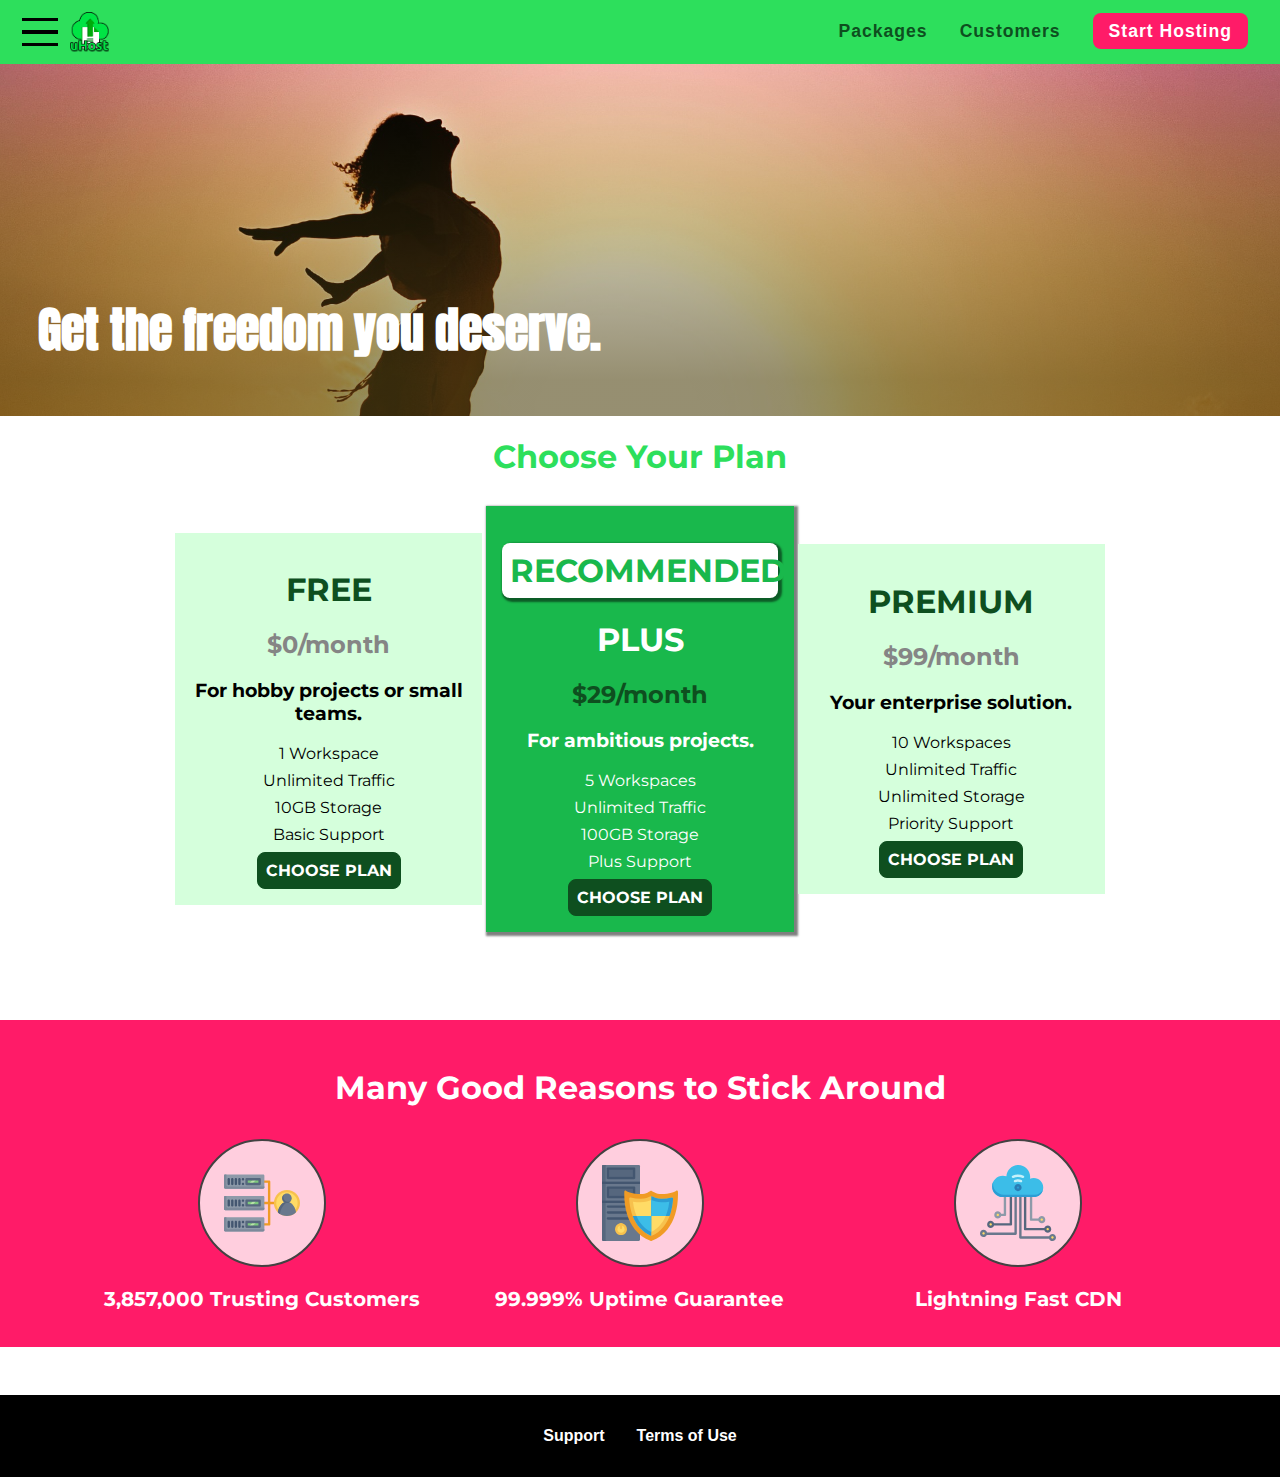
<file: index.html>
<!DOCTYPE html>
<html lang="en">
  <head>
    <meta charset="UTF-8" />
    <meta http-equiv="X-UA-Compatible" content="ie=edge" />
    <meta name="viewport" content="width=device-width, initial-scale=1.0" />
    <title>uHost</title>
    <link rel="shortcut icon" href="favicon.png" />
    <link rel="stylesheet" href="shared.css" />
    <link rel="stylesheet" href="main.css" />
  </head>

  <body>
    <div class="backdrop"></div>
    <div class="modal">
      <h1 class="modal__title">Do you want to continue?</h1>
      <div class="modal__actions">
        <a href="start-hosting/index.html" class="modal__action">Yes</a>
        <button class="modal__action modal__action--negative" type="button">
          No!
        </button>
      </div>
    </div>
    <header class="main-header">
      <div>
        <button class="toggle-button">
          <span class="toggle-button__bar"></span>
          <span class="toggle-button__bar"></span>
          <span class="toggle-button__bar"></span>
        </button>
        <a href="index.html" class="main-header__brand">
          <img
            src="images/uhost-icon.png"
            alt="uHost - your favorite hosting company"
          />
        </a>
      </div>
      <nav class="main-nav">
        <ul class="main-nav__items">
          <li class="main-nav__item">
            <a href="packages/index.html">Packages</a>
          </li>
          <li class="main-nav__item">
            <a href="customers/index.html">Customers</a>
          </li>
          <li class="main-nav__item main-nav__item--cta">
            <a href="start-hosting/index.html">Start Hosting</a>
          </li>
        </ul>
      </nav>
    </header>
    <nav class="mobile-nav">
      <ul class="mobile-nav__items">
        <li class="mobile-nav__item">
          <a href="packages/index.html">Packages</a>
        </li>
        <li class="mobile-nav__item">
          <a href="customers/index.html">Customers</a>
        </li>
        <li class="mobile-nav__item mobile-nav__item--cta">
          <a href="start-hosting/index.html">Start Hosting</a>
        </li>
      </ul>
    </nav>
    <main>
      <section id="product-overview">
        <h1>Get the freedom you deserve.</h1>
      </section>
      <section id="plans">
        <h1 class="section-title">Choose Your Plan</h1>
        <div class="plan__list">
          <article class="plan">
            <h1 class="plan__title">FREE</h1>
            <h2 class="plan__price">$0/month</h2>
            <h3>For hobby projects or small teams.</h3>
            <ul class="plan__features">
              <li class="plan__feature">1 Workspace</li>
              <li class="plan__feature">Unlimited Traffic</li>
              <li class="plan__feature">10GB Storage</li>
              <li class="plan__feature">Basic Support</li>
            </ul>
            <div>
              <button class="button">CHOOSE PLAN</button>
            </div>
          </article>
          <article class="plan plan--highlighted">
            <h1 class="plan__annotation">RECOMMENDED</h1>
            <h1 class="plan__title">PLUS</h1>
            <h2 class="plan__price">$29/month</h2>
            <h3>For ambitious projects.</h3>
            <ul class="plan__features">
              <li class="plan__feature">5 Workspaces</li>
              <li class="plan__feature">Unlimited Traffic</li>
              <li class="plan__feature">100GB Storage</li>
              <li class="plan__feature">Plus Support</li>
            </ul>
            <div>
              <button class="button">CHOOSE PLAN</button>
            </div>
          </article>
          <article class="plan">
            <h1 class="plan__title">PREMIUM</h1>
            <h2 class="plan__price">$99/month</h2>
            <h3>Your enterprise solution.</h3>
            <ul class="plan__features">
              <li class="plan__feature">10 Workspaces</li>
              <li class="plan__feature">Unlimited Traffic</li>
              <li class="plan__feature">Unlimited Storage</li>
              <li class="plan__feature">Priority Support</li>
            </ul>
            <div>
              <button class="button">CHOOSE PLAN</button>
            </div>
          </article>
        </div>
      </section>
      <section id="key-features">
        <h1 class="section-title">Many Good Reasons to Stick Around</h1>
        <ul class="key-feature__list">
          <li class="key-feature">
            <div class="key-feature__image">
              <svg viewBox="0 0 512 512">
                <path
                  style="fill: #f09b24"
                  d="M344,248h-32V112c0-4.418-3.582-8-8-8h-40c-4.418,0-8,3.582-8,8s3.582,8,8,8h32v128h-32  c-4.418,0-8,3.582-8,8s3.582,8,8,8h32v128h-32c-4.418,0-8,3.582-8,8s3.582,8,8,8h40c4.418,0,8-3.582,8-8V264h32c4.418,0,8-3.582,8-8  S348.418,248,344,248z"
                />
                <path
                  style="fill: #8e9aa9"
                  d="M264,64H8c-4.418,0-8,3.582-8,8v80c0,4.418,3.582,8,8,8h256c4.418,0,8-3.582,8-8V72  C272,67.582,268.418,64,264,64z"
                />
                <path
                  style="fill: #7c899b"
                  d="M24,144c-4.418,0-8-3.582-8-8V64H8c-4.418,0-8,3.582-8,8v80c0,4.418,3.582,8,8,8h256  c4.418,0,8-3.582,8-8v-8H24z"
                />
                <rect
                  x="152"
                  y="96"
                  style="fill: #b8e3a8"
                  width="88"
                  height="32"
                />
                <g>
                  <polygon
                    style="fill: #7ec97d"
                    points="152,96 152,128 166,128 198,96  "
                  />
                  <polygon
                    style="fill: #7ec97d"
                    points="220,96 188,128 240,128 240,96  "
                  />
                </g>
                <path
                  style="fill: #56677e"
                  d="M240,136h-88c-4.418,0-8-3.582-8-8V96c0-4.418,3.582-8,8-8h88c4.418,0,8,3.582,8,8v32  C248,132.418,244.418,136,240,136z M160,120h72v-16h-72V120z"
                />
                <g>
                  <path
                    style="fill: #435670"
                    d="M32,136c-4.418,0-8-3.582-8-8V96c0-4.418,3.582-8,8-8s8,3.582,8,8v32C40,132.418,36.418,136,32,136z   "
                  />
                  <path
                    style="fill: #435670"
                    d="M56,136c-4.418,0-8-3.582-8-8V96c0-4.418,3.582-8,8-8s8,3.582,8,8v32C64,132.418,60.418,136,56,136z   "
                  />
                  <path
                    style="fill: #435670"
                    d="M80,136c-4.418,0-8-3.582-8-8V96c0-4.418,3.582-8,8-8s8,3.582,8,8v32C88,132.418,84.418,136,80,136z   "
                  />
                  <path
                    style="fill: #435670"
                    d="M104,136c-4.418,0-8-3.582-8-8V96c0-4.418,3.582-8,8-8s8,3.582,8,8v32   C112,132.418,108.418,136,104,136z"
                  />
                  <path
                    style="fill: #435670"
                    d="M128,105c-4.418,0-8-3.582-8-8v-1c0-4.418,3.582-8,8-8s8,3.582,8,8v1   C136,101.418,132.418,105,128,105z"
                  />
                  <path
                    style="fill: #435670"
                    d="M128,136c-4.418,0-8-3.582-8-8v-1c0-4.418,3.582-8,8-8s8,3.582,8,8v1   C136,132.418,132.418,136,128,136z"
                  />
                </g>
                <path
                  style="fill: #8e9aa9"
                  d="M264,208H8c-4.418,0-8,3.582-8,8v80c0,4.418,3.582,8,8,8h256c4.418,0,8-3.582,8-8v-80  C272,211.582,268.418,208,264,208z"
                />
                <path
                  style="fill: #7c899b"
                  d="M24,288c-4.418,0-8-3.582-8-8v-72H8c-4.418,0-8,3.582-8,8v80c0,4.418,3.582,8,8,8h256  c4.418,0,8-3.582,8-8v-8H24z"
                />
                <rect
                  x="152"
                  y="240"
                  style="fill: #b8e3a8"
                  width="88"
                  height="32"
                />
                <g>
                  <polygon
                    style="fill: #7ec97d"
                    points="152,240 152,272 166,272 198,240  "
                  />
                  <polygon
                    style="fill: #7ec97d"
                    points="220,240 188,272 240,272 240,240  "
                  />
                </g>
                <path
                  style="fill: #56677e"
                  d="M240,280h-88c-4.418,0-8-3.582-8-8v-32c0-4.418,3.582-8,8-8h88c4.418,0,8,3.582,8,8v32  C248,276.418,244.418,280,240,280z M160,264h72v-16h-72V264z"
                />
                <g>
                  <path
                    style="fill: #435670"
                    d="M32,280c-4.418,0-8-3.582-8-8v-32c0-4.418,3.582-8,8-8s8,3.582,8,8v32C40,276.418,36.418,280,32,280   z"
                  />
                  <path
                    style="fill: #435670"
                    d="M56,280c-4.418,0-8-3.582-8-8v-32c0-4.418,3.582-8,8-8s8,3.582,8,8v32C64,276.418,60.418,280,56,280   z"
                  />
                  <path
                    style="fill: #435670"
                    d="M80,280c-4.418,0-8-3.582-8-8v-32c0-4.418,3.582-8,8-8s8,3.582,8,8v32C88,276.418,84.418,280,80,280   z"
                  />
                  <path
                    style="fill: #435670"
                    d="M104,280c-4.418,0-8-3.582-8-8v-32c0-4.418,3.582-8,8-8s8,3.582,8,8v32   C112,276.418,108.418,280,104,280z"
                  />
                  <path
                    style="fill: #435670"
                    d="M128,249c-4.418,0-8-3.582-8-8v-1c0-4.418,3.582-8,8-8s8,3.582,8,8v1   C136,245.418,132.418,249,128,249z"
                  />
                  <path
                    style="fill: #435670"
                    d="M128,280c-4.418,0-8-3.582-8-8v-1c0-4.418,3.582-8,8-8s8,3.582,8,8v1   C136,276.418,132.418,280,128,280z"
                  />
                </g>
                <path
                  style="fill: #8e9aa9"
                  d="M264,352H8c-4.418,0-8,3.582-8,8v80c0,4.418,3.582,8,8,8h256c4.418,0,8-3.582,8-8v-80  C272,355.582,268.418,352,264,352z"
                />
                <path
                  style="fill: #7c899b"
                  d="M24,432c-4.418,0-8-3.582-8-8v-72H8c-4.418,0-8,3.582-8,8v80c0,4.418,3.582,8,8,8h256  c4.418,0,8-3.582,8-8v-8H24z"
                />
                <rect
                  x="152"
                  y="384"
                  style="fill: #b8e3a8"
                  width="88"
                  height="32"
                />
                <g>
                  <polygon
                    style="fill: #7ec97d"
                    points="152,384 152,416 166,416 198,384  "
                  />
                  <polygon
                    style="fill: #7ec97d"
                    points="220,384 188,416 240,416 240,384  "
                  />
                </g>
                <path
                  style="fill: #56677e"
                  d="M240,424h-88c-4.418,0-8-3.582-8-8v-32c0-4.418,3.582-8,8-8h88c4.418,0,8,3.582,8,8v32  C248,420.418,244.418,424,240,424z M160,408h72v-16h-72V408z"
                />
                <g>
                  <path
                    style="fill: #435670"
                    d="M32,424c-4.418,0-8-3.582-8-8v-32c0-4.418,3.582-8,8-8s8,3.582,8,8v32C40,420.418,36.418,424,32,424   z"
                  />
                  <path
                    style="fill: #435670"
                    d="M56,424c-4.418,0-8-3.582-8-8v-32c0-4.418,3.582-8,8-8s8,3.582,8,8v32C64,420.418,60.418,424,56,424   z"
                  />
                  <path
                    style="fill: #435670"
                    d="M80,424c-4.418,0-8-3.582-8-8v-32c0-4.418,3.582-8,8-8s8,3.582,8,8v32C88,420.418,84.418,424,80,424   z"
                  />
                  <path
                    style="fill: #435670"
                    d="M104,424c-4.418,0-8-3.582-8-8v-32c0-4.418,3.582-8,8-8s8,3.582,8,8v32   C112,420.418,108.418,424,104,424z"
                  />
                  <path
                    style="fill: #435670"
                    d="M128,393c-4.418,0-8-3.582-8-8v-1c0-4.418,3.582-8,8-8s8,3.582,8,8v1   C136,389.418,132.418,393,128,393z"
                  />
                  <path
                    style="fill: #435670"
                    d="M128,424c-4.418,0-8-3.582-8-8v-1c0-4.418,3.582-8,8-8s8,3.582,8,8v1   C136,420.418,132.418,424,128,424z"
                  />
                </g>
                <path
                  style="fill: #f7c14d"
                  d="M424,168c-48.523,0-88,39.477-88,88s39.477,88,88,88s88-39.477,88-88S472.523,168,424,168z"
                />
                <path
                  style="fill: #ffdb66"
                  d="M424,184c-39.701,0-72,32.299-72,72s32.299,72,72,72s72-32.299,72-72S463.701,184,424,184z"
                />
                <path
                  style="fill: #69788d"
                  d="M484.893,314.16C476.393,274.588,451.922,248,424,248s-52.393,26.588-60.893,66.16  c-0.605,2.82,0.354,5.749,2.511,7.664C381.731,336.124,402.465,344,424,344s42.269-7.876,58.381-22.176  C484.539,319.909,485.498,316.98,484.893,314.16z"
                />
                <path
                  style="fill: #56677e"
                  d="M434.053,249.171C430.768,248.403,427.411,248,424,248c-27.922,0-52.393,26.588-60.893,66.16  c-0.605,2.82,0.354,5.749,2.511,7.664c3.383,3.002,6.979,5.703,10.734,8.125C384.904,286.243,407.373,255.378,434.053,249.171z"
                />
                <path
                  style="fill: #69788d"
                  d="M424,192c-17.645,0-32,14.355-32,32s14.355,32,32,32s32-14.355,32-32S441.645,192,424,192z"
                />
                <path
                  style="fill: #56677e"
                  d="M432,248c-17.645,0-32-14.355-32-32c0-6.783,2.128-13.076,5.742-18.258  C397.444,203.53,392,213.138,392,224c0,17.645,14.355,32,32,32c10.862,0,20.471-5.444,26.258-13.742  C445.076,245.872,438.783,248,432,248z"
                />
              </svg>
            </div>
            <p class="key-feature__description">3,857,000 Trusting Customers</p>
          </li>
          <li class="key-feature">
            <div class="key-feature__image">
              <svg viewBox="0 0 512 512">
                <path
                  style="fill: #69788d"
                  d="M248,0H8C3.582,0,0,3.582,0,8v496c0,4.418,3.582,8,8,8h240c4.418,0,8-3.582,8-8V8  C256,3.582,252.418,0,248,0z"
                />
                <path
                  style="fill: #56677e"
                  d="M24,504V8c0-4.418,3.582-8,8-8H8C3.582,0,0,3.582,0,8v496c0,4.418,3.582,8,8,8h24  C27.582,512,24,508.418,24,504z"
                />
                <g>
                  <rect
                    x="0"
                    y="112"
                    style="fill: #435670"
                    width="256"
                    height="16"
                  />
                  <rect
                    x="0"
                    y="240"
                    style="fill: #435670"
                    width="256"
                    height="16"
                  />
                </g>
                <path
                  style="fill: #f7c14d"
                  d="M128,392c-22.056,0-40,17.944-40,40s17.944,40,40,40s40-17.944,40-40S150.056,392,128,392z"
                />
                <path
                  style="fill: #ffdb66"
                  d="M128,408c-13.233,0-24,10.767-24,24s10.767,24,24,24s24-10.767,24-24S141.233,408,128,408z"
                />
                <path
                  style="fill: #f7c14d"
                  d="M128,392c-2.739,0-5.414,0.278-8,0.805V424c0,4.418,3.582,8,8,8c4.418,0,8-3.582,8-8v-31.195  C133.414,392.278,130.739,392,128,392z"
                />
                <g>
                  <path
                    style="fill: #435670"
                    d="M216,288H40c-4.418,0-8-3.582-8-8s3.582-8,8-8h176c4.418,0,8,3.582,8,8S220.418,288,216,288z"
                  />
                  <path
                    style="fill: #435670"
                    d="M216,328H40c-4.418,0-8-3.582-8-8s3.582-8,8-8h176c4.418,0,8,3.582,8,8S220.418,328,216,328z"
                  />
                  <path
                    style="fill: #435670"
                    d="M216,368H40c-4.418,0-8-3.582-8-8s3.582-8,8-8h176c4.418,0,8,3.582,8,8S220.418,368,216,368z"
                  />
                  <path
                    style="fill: #435670"
                    d="M216,16H40c-4.418,0-8,3.582-8,8v64c0,4.418,3.582,8,8,8h176c4.418,0,8-3.582,8-8V24   C224,19.582,220.418,16,216,16z"
                  />
                </g>
                <rect
                  x="48"
                  y="32"
                  style="fill: #56677e"
                  width="160"
                  height="48"
                />
                <path
                  style="fill: #435670"
                  d="M216,144H40c-4.418,0-8,3.582-8,8v64c0,4.418,3.582,8,8,8h176c4.418,0,8-3.582,8-8v-64  C224,147.582,220.418,144,216,144z"
                />
                <rect
                  x="48"
                  y="160"
                  style="fill: #56677e"
                  width="160"
                  height="48"
                />
                <path
                  style="fill: #f09b24"
                  d="M511.747,180.237c-0.194-6.537-8.107-10.107-13.135-5.894c-5.6,4.693-42.904,21.282-98.514,21.282  c-33.45,0-64.625-20.999-64.929-21.206c-2.9-1.991-6.764-1.85-9.512,0.346c-2.677,2.135-27.201,20.86-63.793,20.86  c-55.607,0-92.914-16.589-98.515-21.282c-5.028-4.211-12.941-0.645-13.135,5.894c-1.634,54.834,4.655,105.941,18.693,151.903  c12.096,39.604,29.759,74.047,52.497,102.373c27.538,34.304,62.743,59.882,104.66,76.045c3.069,1.918,6.757,1.921,9.83,0  c41.917-16.163,77.122-41.741,104.66-76.045c22.738-28.326,40.401-62.77,52.497-102.373  C507.092,286.179,513.381,235.071,511.747,180.237z"
                />
                <path
                  style="fill: #f7c14d"
                  d="M476.21,221.226c-1.953-1.631-4.568-2.235-7.036-1.628c-21.686,5.327-44.926,8.028-69.075,8.028  c-25.926,0-49.633-8.975-64.955-16.504c-2.307-1.134-5.016-1.091-7.284,0.116c-14.059,7.477-36.919,16.388-65.994,16.388  c-24.153,0-47.394-2.701-69.075-8.028c-5.155-1.268-10.221,2.966-9.894,8.261c2.077,33.693,7.668,65.635,16.616,94.935  c22.774,74.565,66.139,126.334,128.888,153.868c2.032,0.891,4.397,0.891,6.43,0c61.777-27.107,104.716-78.876,127.62-153.868  c8.948-29.3,14.539-61.241,16.616-94.935C479.224,225.319,478.163,222.856,476.21,221.226z"
                />
                <path
                  style="fill: #ffdb66"
                  d="M331.609,451.727c-52.604-25.289-89.304-70.987-109.144-135.944  c-6.532-21.39-11.162-44.336-13.82-68.447c17.133,2.852,34.952,4.291,53.22,4.291c29.394,0,53.376-7.793,69.978-15.561  c17.44,7.736,41.656,15.561,68.256,15.561c18.267,0,36.085-1.439,53.219-4.291c-2.659,24.112-7.288,47.06-13.82,68.448  C419.545,381.108,383.27,426.805,331.609,451.727z"
                />
                <g>
                  <path
                    style="fill: #2c9dd4"
                    d="M479.066,227.858c0.157-2.539-0.903-5.002-2.856-6.633s-4.568-2.235-7.036-1.628   c-21.686,5.327-44.926,8.028-69.075,8.028c-25.926,0-49.633-8.975-64.955-16.504c-1.057-0.52-2.2-0.78-3.345-0.806l-0.072,133.351   h123.601c2.556-6.746,4.933-13.702,7.123-20.874C471.398,293.493,476.989,261.552,479.066,227.858z"
                  />
                  <path
                    style="fill: #2c9dd4"
                    d="M206.658,343.667c24.153,63.42,65.028,108.108,121.743,132.995c1.031,0.452,2.147,0.673,3.263,0.666   l0.063-133.661H206.658z"
                  />
                </g>
                <g>
                  <path
                    style="fill: #3cbde8"
                    d="M439.497,315.783c6.532-21.389,11.161-44.336,13.82-68.448c-17.134,2.852-34.952,4.291-53.219,4.291   c-26.6,0-50.815-7.824-68.256-15.561l-0.116,107.601h97.758C433.179,334.807,436.524,325.518,439.497,315.783z"
                  />
                  <path
                    style="fill: #3cbde8"
                    d="M232.523,343.667c21.144,50.298,54.363,86.56,99.087,108.06l0.117-108.06H232.523z"
                  />
                </g>
              </svg>
            </div>
            <p class="key-feature__description">99.999% Uptime Guarantee</p>
          </li>
          <li class="key-feature">
            <div class="key-feature__image">
              <svg viewBox="0 0 512 512">
                <path
                  style="fill: #8e9aa9"
                  d="M168,200c-4.418,0-8,3.582-8,8v120h-17.376c-3.302-9.311-12.194-16-22.624-16  c-13.234,0-24,10.767-24,24s10.766,24,24,24c10.429,0,19.321-6.689,22.624-16H168c4.418,0,8-3.582,8-8V208  C176,203.582,172.418,200,168,200z"
                />
                <path
                  style="fill: #ffdb66"
                  d="M120,328c-4.411,0-8,3.589-8,8s3.589,8,8,8s8-3.589,8-8S124.411,328,120,328z"
                />
                <path
                  style="fill: #56677e"
                  d="M208,200c-4.418,0-8,3.582-8,8v184H94.624C91.322,382.689,82.43,376,72,376  c-13.234,0-24,10.767-24,24s10.766,24,24,24c10.429,0,19.321-6.689,22.624-16H208c4.418,0,8-3.582,8-8V208  C216,203.582,212.418,200,208,200z"
                />
                <path
                  style="fill: #ffdb66"
                  d="M72,392c-4.411,0-8,3.589-8,8s3.589,8,8,8s8-3.589,8-8S76.411,392,72,392z"
                />
                <path
                  style="fill: #69788d"
                  d="M240,208c-4.418,0-8,3.582-8,8v239H47.24c-2.671-10.34-12.078-18-23.24-18c-13.234,0-24,10.767-24,24  s10.766,24,24,24c9.666,0,18.009-5.747,21.809-14H240c4.418,0,8-3.582,8-8V216C248,211.582,244.418,208,240,208z"
                />
                <path
                  style="fill: #ffdb66"
                  d="M24,453c-4.411,0-8,3.589-8,8s3.589,8,8,8s8-3.589,8-8S28.411,453,24,453z"
                />
                <path
                  style="fill: #69788d"
                  d="M488,464c-10.429,0-19.321,6.689-22.624,16H280V208c0-4.418-3.582-8-8-8s-8,3.582-8,8v280  c0,4.418,3.582,8,8,8h193.376c3.302,9.311,12.194,16,22.624,16c13.234,0,24-10.767,24-24S501.234,464,488,464z"
                />
                <path
                  style="fill: #ffdb66"
                  d="M488,480c-4.411,0-8,3.589-8,8s3.589,8,8,8s8-3.589,8-8S492.411,480,488,480z"
                />
                <path
                  style="fill: #56677e"
                  d="M456,408c-10.429,0-19.321,6.689-22.624,16H312V208c0-4.418-3.582-8-8-8s-8,3.582-8,8v224  c0,4.418,3.582,8,8,8h129.376c3.302,9.311,12.194,16,22.624,16c13.234,0,24-10.767,24-24S469.234,408,456,408z"
                />
                <path
                  style="fill: #ffdb66"
                  d="M456,424c-4.411,0-8,3.589-8,8s3.589,8,8,8s8-3.589,8-8S460.411,424,456,424z"
                />
                <path
                  style="fill: #8e9aa9"
                  d="M416,344c-10.429,0-19.321,6.689-22.624,16H352V208c0-4.418-3.582-8-8-8s-8,3.582-8,8v160  c0,4.418,3.582,8,8,8h49.376c3.302,9.311,12.194,16,22.624,16c13.234,0,24-10.767,24-24S429.234,344,416,344z"
                />
                <path
                  style="fill: #ffdb66"
                  d="M416,360c-4.411,0-8,3.589-8,8s3.589,8,8,8s8-3.589,8-8S420.411,360,416,360z"
                />
                <path
                  style="fill: #3cbde8"
                  d="M362,88c-8.741,0-17.231,1.751-25.06,5.085C337.646,88.797,338,84.43,338,80  c0-44.112-35.888-80-80-80c-42.823,0-77.895,33.816-79.909,76.149C170.393,73.415,162.244,72,154,72c-39.701,0-72,32.299-72,72  s32.299,72,72,72h208c35.29,0,64-28.71,64-64S397.29,88,362,88z"
                />
                <path
                  style="fill: #2c9dd4"
                  d="M368,200H160c-39.701,0-72-32.299-72-72c0-5.863,0.721-11.559,2.05-17.019  C84.918,120.88,82,132.102,82,144c0,39.701,32.299,72,72,72h208c30.389,0,55.88-21.296,62.379-49.743  C413.565,186.327,392.352,200,368,200z"
                />
                <path
                  style="fill: #2a7db5"
                  d="M256,128c-13.234,0-24,10.767-24,24s10.766,24,24,24c13.233,0,24-10.767,24-24S269.233,128,256,128z"
                />
                <path
                  style="fill: #2c9dd4"
                  d="M256,144c-4.411,0-8,3.589-8,8s3.589,8,8,8c4.411,0,8-3.589,8-8S260.411,144,256,144z"
                />
                <g>
                  <path
                    style="fill: #c5f1fa"
                    d="M221.755,87.695c-2.994,0-5.864-1.688-7.233-4.572c-1.894-3.991-0.194-8.763,3.798-10.657   C230.157,66.849,242.834,64,256,64c13.166,0,25.844,2.849,37.68,8.466c3.992,1.895,5.692,6.666,3.798,10.657   s-6.666,5.692-10.657,3.798C277.144,82.328,266.774,80,256,80c-10.774,0-21.144,2.328-30.821,6.921   C224.072,87.446,222.904,87.695,221.755,87.695z"
                  />
                  <path
                    style="fill: #c5f1fa"
                    d="M276.545,116.618c-1.148,0-2.316-0.249-3.424-0.774C267.745,113.293,261.985,112,256,112   c-5.985,0-11.745,1.293-17.121,3.844c-3.991,1.895-8.763,0.192-10.657-3.798c-1.894-3.992-0.193-8.764,3.798-10.657   C239.557,97.813,247.625,96,256,96c8.376,0,16.444,1.813,23.98,5.389c3.991,1.894,5.692,6.665,3.798,10.657   C282.41,114.93,279.539,116.618,276.545,116.618z"
                  />
                </g>
              </svg>
            </div>
            <p class="key-feature__description">Lightning Fast CDN</p>
          </li>
        </ul>
      </section>
    </main>
    <footer class="main-footer">
      <nav>
        <ul class="main-footer__links">
          <li class="main-footer__link">
            <a href="#">Support</a>
          </li>
          <li class="main-footer__link">
            <a href="#">Terms of Use</a>
          </li>
        </ul>
      </nav>
    </footer>
    <script src="shared.js"></script>
  </body>
</html>
</file>
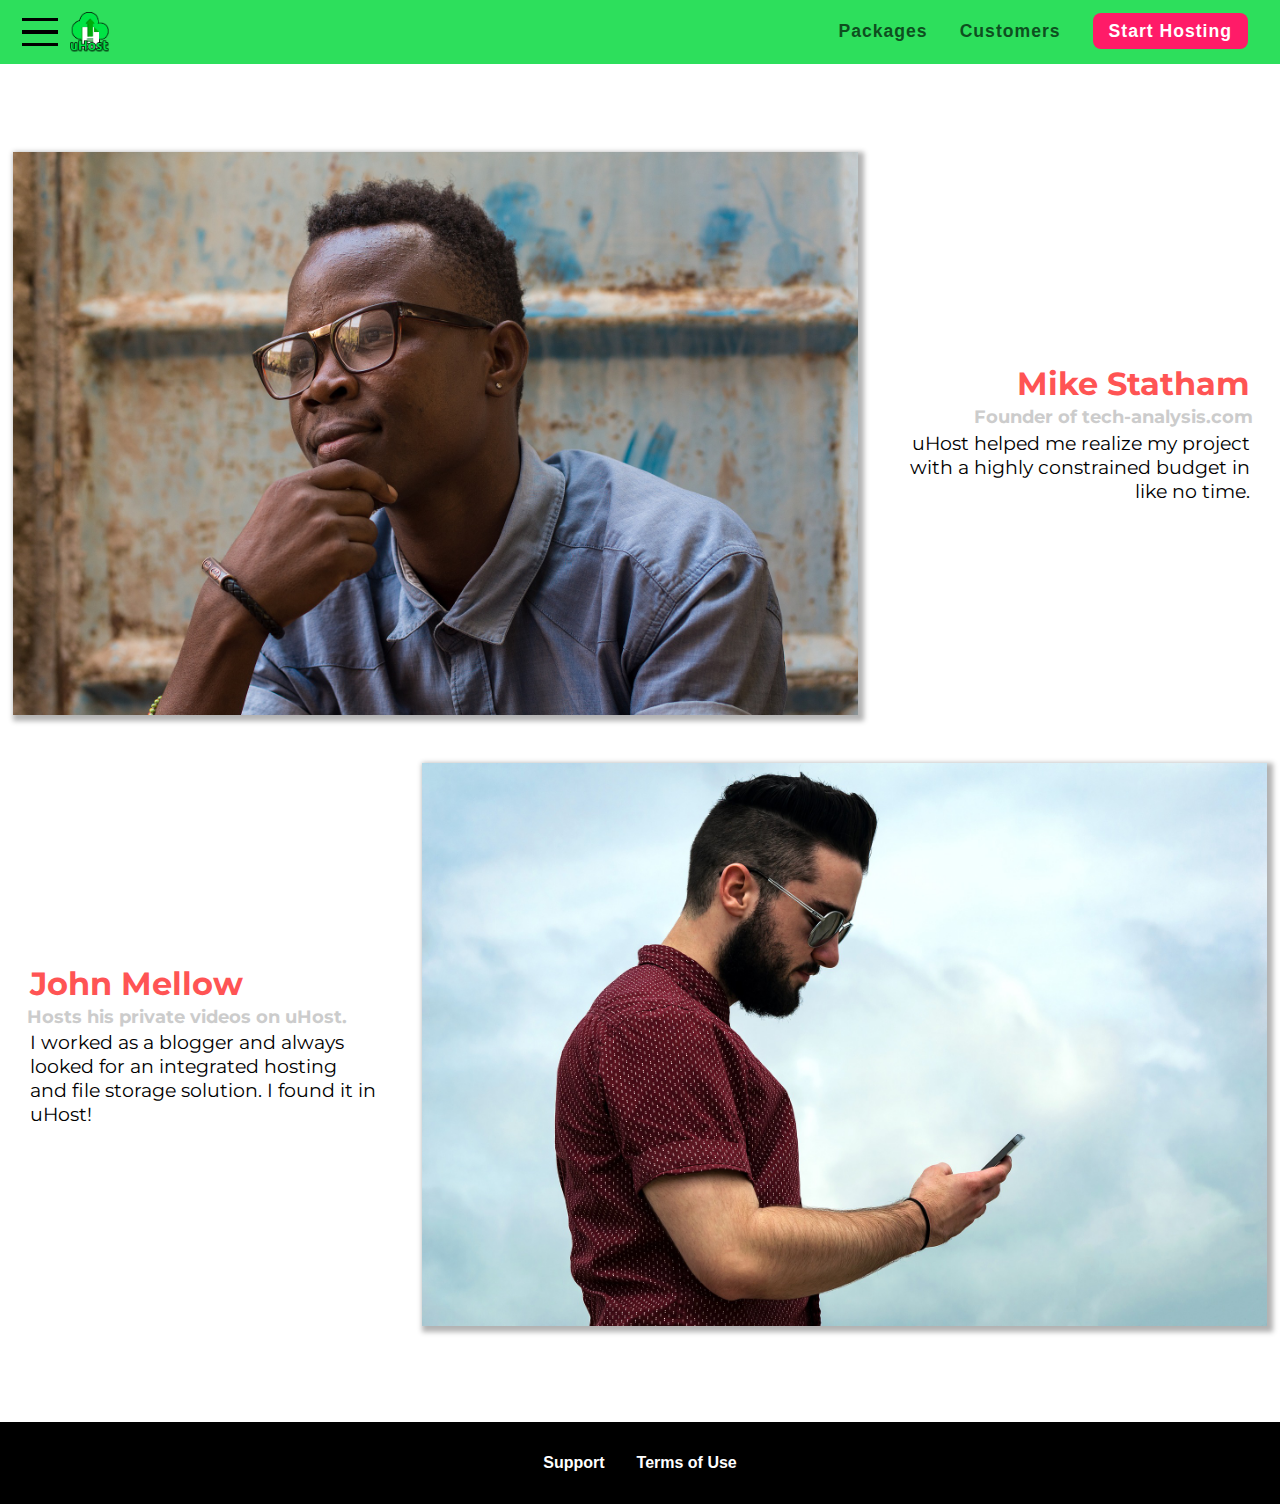
<file: customers/index.html>
<!DOCTYPE html>
<html lang="en">
  <head>
    <meta charset="UTF-8" />
    <meta name="viewport" content="width=device-width, initial-scale=1.0" />
    <meta http-equiv="X-UA-Compatible" content="ie=edge" />
    <meta name="viewport" content="width=device-width, initial-scale=1.0" />
    <title>uHost Customers</title>
    <link rel="shortcut icon" href="../favicon.png" />
    <link rel="stylesheet" type="text/css" href="../shared.css" />
    <link rel="stylesheet" type="text/css" href="customers.css" />
  </head>
  <body>
    <div class="backdrop"></div>
    <header class="main-header">
      <div>
        <button class="toggle-button">
          <span class="toggle-button__bar"></span>
          <span class="toggle-button__bar"></span>
          <span class="toggle-button__bar"></span>
        </button>
        <a href="../index.html" class="main-header__brand">
          <img
            src="../images/uhost-icon.png"
            alt="uHost - your favorite hosting company"
          />
        </a>
      </div>
      <nav class="main-nav">
        <ul class="main-nav__items">
          <li class="main-nav__item">
            <a href="../packages/index.html">Packages</a>
          </li>
          <li class="main-nav__item">
            <a href="index.html">Customers</a>
          </li>
          <li class="main-nav__item main-nav__item--cta">
            <a href="start-hosting/index.html">Start Hosting</a>
          </li>
        </ul>
      </nav>
    </header>
    <nav class="mobile-nav">
      <ul class="mobile-nav__items">
        <li class="mobile-nav__item">
          <a href="../packages/index.html">Packages</a>
        </li>
        <li class="mobile-nav__item">
          <a href="index.html">Customers</a>
        </li>
        <li class="mobile-nav__item mobile-nav__item--cta">
          <a href="../start-hosting/index.html">Start Hosting</a>
        </li>
      </ul>
    </nav>
    <main>
      <div>
        <div class="testimonial" id="customer-1">
          <div class="testimonial__image-container">
            <img
              src="../images/customer-1.jpg"
              alt="Mike Statham - Customer"
              class="testimonial__image"
            />
          </div>
          <div class="testimonial__info">
            <h1 class="testimonial__name">Mike Statham</h1>
            <h2 class="testimonial__subtitle">
              Founder of
              <a href="tech-analysis.com">tech-analysis.com</a>
            </h2>
            <p class="testimonial__text">
              uHost helped me realize my project with a highly constrained
              budget in like no time.
            </p>
          </div>
        </div>
        <div class="testimonial" id="customer-2">
          <div class="testimonial__info">
            <h1 class="testimonial__name">John Mellow</h1>
            <h2 class="testimonial__subtitle">
              Hosts his private videos on uHost.
            </h2>
            <p class="testimonial__text">
              I worked as a blogger and always looked for an integrated hosting
              and file storage solution. I found it in uHost!
            </p>
          </div>
          <div class="testimonial__image-container">
            <img
              src="../images/customer-2.jpg"
              alt="John Mellow - Customer"
              class="testimonial__image"
            />
          </div>
        </div>
      </div>
    </main>
    <footer class="main-footer">
      <nav>
        <ul class="main-footer__links">
          <li class="main-footer__link">
            <a href="#">Support</a>
          </li>
          <li class="main-footer__link">
            <a href="#">Terms of Use</a>
          </li>
        </ul>
      </nav>
    </footer>
    <script src="../shared.js"></script>
  </body>
</html>
</file>
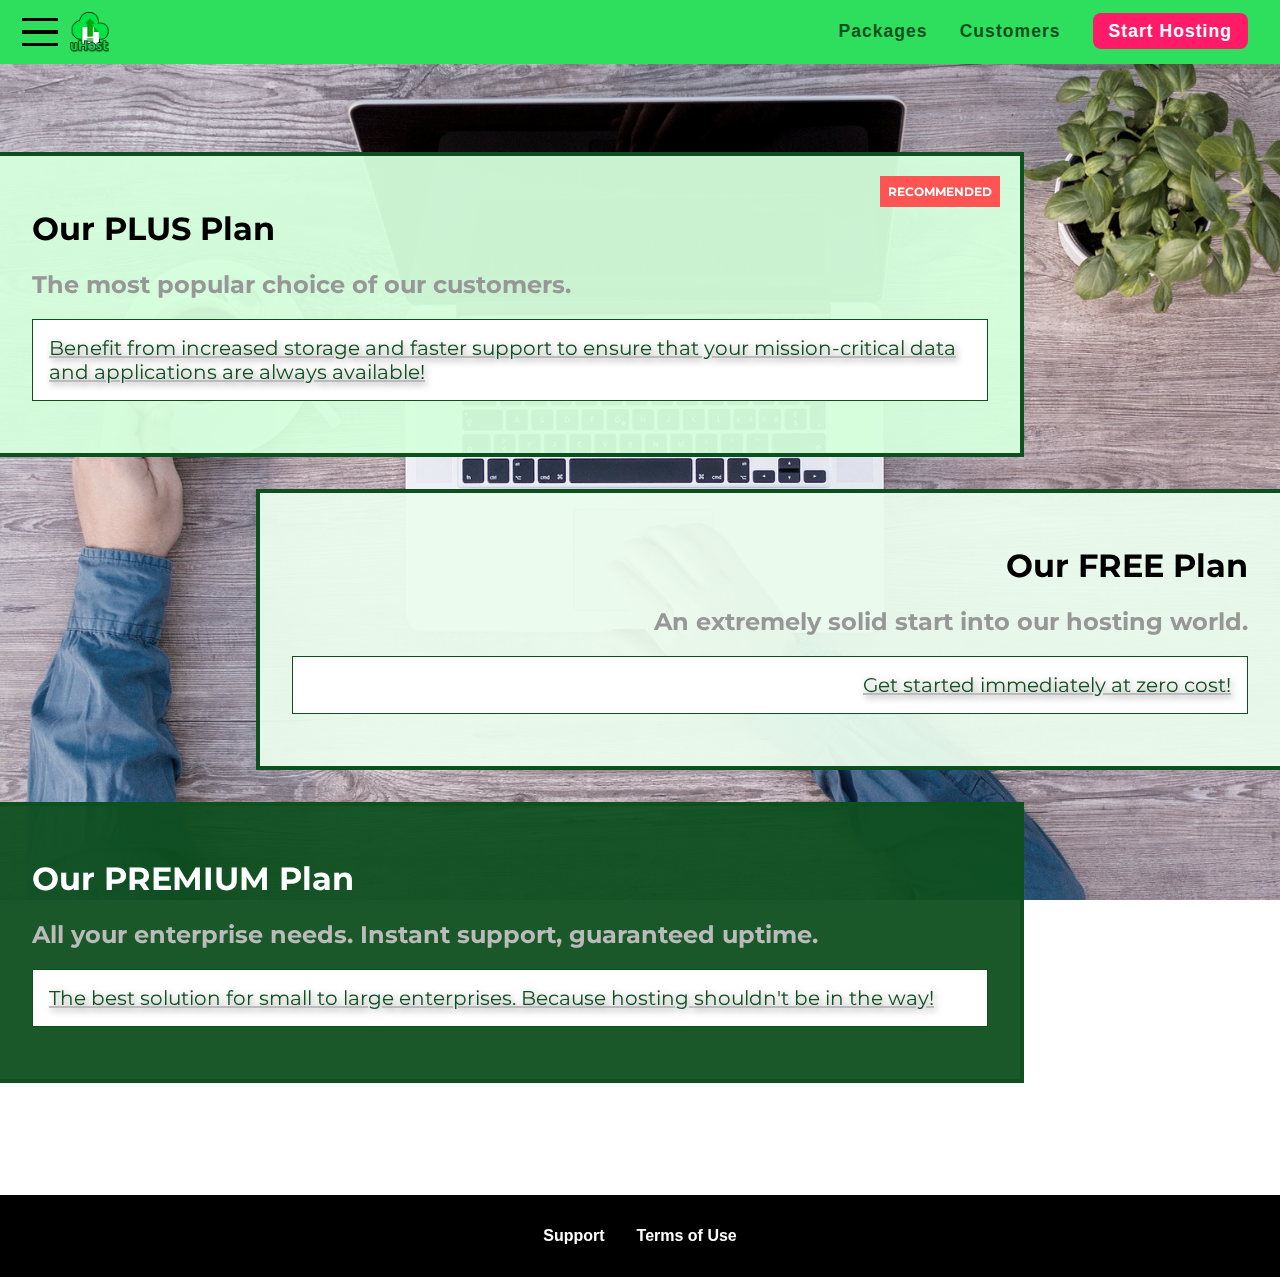
<file: packages/index.html>
<!DOCTYPE html>
<html lang="en">
  <head>
    <meta charset="UTF-8" />
    <meta http-equiv="X-UA-Compatible" content="ie=edge" />
    <meta name="viewport" content="width=device-width, initial-scale=1.0" />
    <title>uHost</title>
    <link rel="shortcut icon" href="../favicon.png" />
    <link rel="stylesheet" href="../shared.css" />
    <link rel="stylesheet" href="packages.css" />
  </head>
  <body>
    <div class="backdrop"></div>
    <div class="background"></div>
    <header class="main-header">
      <div>
        <button class="toggle-button">
          <span class="toggle-button__bar"></span>
          <span class="toggle-button__bar"></span>
          <span class="toggle-button__bar"></span>
        </button>
        <a href="../index.html" class="main-header__brand">
          <img src="../images/uhost-icon.png" alt="uHost" />
        </a>
      </div>
      <nav class="main-nav">
        <ul class="main-nav__items">
          <li class="main-nav__item">
            <a href="index.html">Packages</a>
          </li>
          <li class="main-nav__item">
            <a href="../customers/index.html">Customers</a>
          </li>
          <li class="main-nav__item main-nav__item--cta">
            <a href="../start-hosting/index.html">Start Hosting</a>
          </li>
        </ul>
      </nav>
    </header>
    <nav class="mobile-nav">
      <ul class="mobile-nav__items">
        <li class="mobile-nav__item">
          <a href="index.html">Packages</a>
        </li>
        <li class="mobile-nav__item">
          <a href="../customers/index.html">Customers</a>
        </li>
        <li class="mobile-nav__item mobile-nav__item--cta">
          <a href="../start-hosting/index.html">Start Hosting</a>
        </li>
      </ul>
    </nav>
    <main>
      <section class="package" id="plus">
        <a href="#">
          <h1 class="package__title">Our PLUS Plan</h1>
          <h2 class="package__badge">RECOMMENDED</h2>
          <h2 class="package__subtitle">
            The most popular choice of our customers.
          </h2>
          <p class="package__info">
            Benefit from increased storage and faster support to ensure that
            your mission-critical data and applications are always available!
          </p>
        </a>
      </section>
      <section class="package" id="free">
        <a href="#">
          <h1 class="package__title">Our FREE Plan</h1>
          <h2 class="package__subtitle">
            An extremely solid start into our hosting world.
          </h2>
          <p class="package__info">Get started immediately at zero cost!</p>
        </a>
      </section>
      <div class="clearfix"></div>
      <section class="package" id="premium">
        <a href="#">
          <h1 class="package__title">Our PREMIUM Plan</h1>
          <h2 class="package__subtitle">
            All your enterprise needs. Instant support, guaranteed uptime.
          </h2>
          <p class="package__info">
            The best solution for small to large enterprises. Because hosting
            shouldn't be in the way!
          </p>
        </a>
      </section>
    </main>
    <footer class="main-footer">
      <nav>
        <ul class="main-footer__links">
          <li class="main-footer__link">
            <a href="#">Support</a>
          </li>
          <li class="main-footer__link">
            <a href="#">Terms of Use</a>
          </li>
        </ul>
      </nav>
    </footer>
    <script src="../shared.js"></script>
  </body>
</html>
</file>
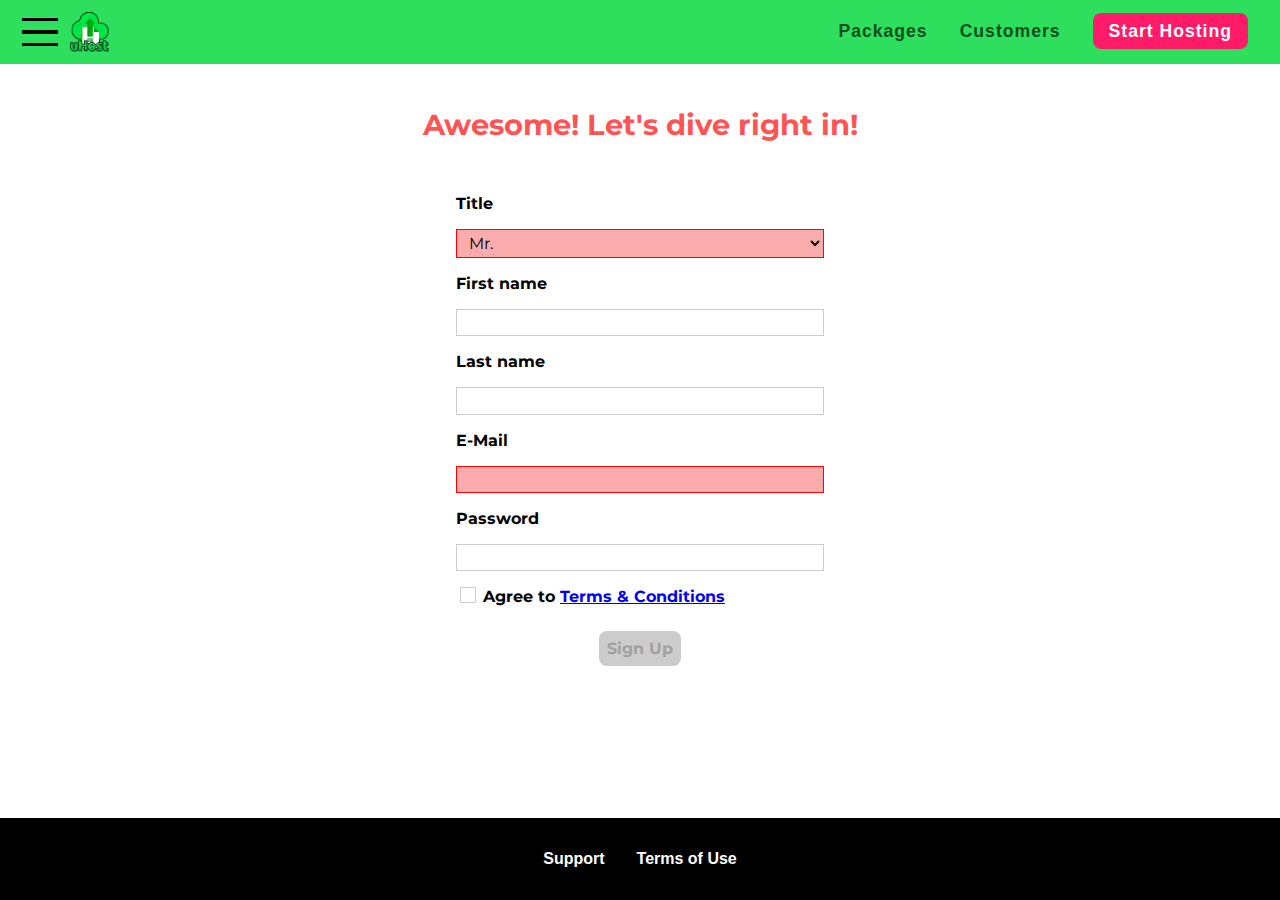
<file: start-hosting/index.html>
<!DOCTYPE html>
<html lang="en">

<head>
    <meta charset="UTF-8">
    <meta name="viewport" content="width=device-width, initial-scale=1.0">
    <meta http-equiv="X-UA-Compatible" content="ie=edge">
    <title>uHost Signup</title>
    <link rel="shortcut icon" href="../favicon.png">
    <link rel="stylesheet" href="../shared.css">
    <link rel="stylesheet" href="start-hosting.css">
</head>

<body>
    <div class="backdrop"></div>
    <header class="main-header">
        <div>
            <button class="toggle-button">
                <span class="toggle-button__bar"></span>
                <span class="toggle-button__bar"></span>
                <span class="toggle-button__bar"></span>
            </button>
            <a href="../index.html" class="main-header__brand">
                <img src="../images/uhost-icon.png" alt="uHost - Your favorite hosting company">
            </a>
        </div>
        <nav class="main-nav">
            <ul class="main-nav__items">
                <li class="main-nav__item">
                    <a href="../packages/index.html">Packages</a>
                </li>
                <li class="main-nav__item">
                    <a href="../customers/index.html">Customers</a>
                </li>
                <li class="main-nav__item main-nav__item--cta">
                    <a href="index.html">Start Hosting</a>
                </li>
            </ul>
        </nav>
    </header>
    <nav class="mobile-nav">
        <ul class="mobile-nav__items">
            <li class="mobile-nav__item">
                <a href="../packages/index.html">Packages</a>
            </li>
            <li class="mobile-nav__item">
                <a href="../customers/index.html">Customers</a>
            </li>
            <li class="mobile-nav__item mobile-nav__item--cta">
                <a href="index.html">Start Hosting</a>
            </li>
        </ul>
    </nav>
    <main class="signup-page">
        <h1 class="signup-title">Awesome! Let's dive right in!</h1>
        <form action="index.html" class="signup-form">
            <label for="title">Title</label>
            <select id="title" class="invalid">
                <option value="mr">Mr.</option>
                <option value="ms">Ms.</option>
            </select>
            <label for="first-name">First name</label>
            <input type="text" id="first-name">
            <label for="last-name">Last name</label>
            <input type="text" id="last-name">
            <label for="email">E-Mail</label>
            <input type="email" id="email" class="invalid">
            <label for="password">Password</label>
            <input type="password" id="password">
            <input type="checkbox" id="agree-terms">
            <label for="agree-terms">Agree to
                <a href="#">Terms &amp; Conditions</a>
            </label>
            <button type="submit" class="button" disabled>Sign Up</button>
        </form>
    </main>
    <footer class="main-footer">
        <nav>
            <ul class="main-footer__links">
                <li class="main-footer__link">
                    <a href="#">Support</a>
                </li>
                <li class="main-footer__link">
                    <a href="#">Terms of Use</a>
                </li>
            </ul>
        </nav>
    </footer>
    <script src="../shared.js"></script>
</body>

</html>
</file>
<file: shared.css>
@import url("https://fonts.googleapis.com/css?family=Roboto");
@import url("https://fonts.googleapis.com/css?family=Anton");
@import url("https://fonts.googleapis.com/css?family=Montserrat:400, 700");

* {
  box-sizing: border-box;
}

html {
  height: 100%;
}

body {
  font-family: "Montserrat", sans-serif;
  margin: 0;
  display: grid;
  grid-template-rows: 3.5rem auto fit-content(8rem);
  height: 100%;
  grid-template-areas:
    "header"
    "main"
    "footer";
}

main {
  grid-area: main;
}

.backdrop {
  position: fixed;
  display: none;
  z-index: 100;
  width: 100vw;
  height: 100vh;
  background-color: rgba(0, 0, 0, 0.25);
  left: 0;
  top: 0;
}

.main-header {
  display: flex;
  width: 100%;
  position: fixed;
  top: 0;
  left: 0;
  background: #2ddf5c;
  padding: 0.5rem 1rem;
  z-index: 1;
  font-family: Helvetica;
  font-size: 1.1rem;
  letter-spacing: 1px;
  align-items: center;
  justify-content: space-between;
}

.toggle-button {
  width: 3rem;
  background: transparent;
  border: none;
  cursor: pointer;
  padding-top: 0px;
  padding-bottom: 0px;
  vertical-align: middle;
}

.toggle-button:focus {
  outline: none;
}

.toggle-button__bar {
  width: 100%;
  height: 0.2rem;
  background: black;
  display: block;
  margin: 0.6rem 0px;
}

.main-header__brand {
  color: #0e4f1f;
  text-decoration: none;
  font-weight: bold;
}

.main-header__brand img {
  height: 2.5rem;
  vertical-align: middle;
}

.main-nav {
  display: none;
}

.main-nav__items {
  margin: 0;
  padding: 0;
  list-style: none;
  display: flex;
}

.main-nav__item {
  display: inline-block;
  margin: 0 1rem;
}

.main-nav__item a,
.mobile-nav__item a {
  text-decoration: none;
  color: #0e4f1f;
  font-weight: bold;
  padding: 3px 0;
}

.main-nav__item a:hover,
.main-nav__item a:active {
  color: white;
  border-bottom: 5px solid white;
}

.main-nav__item--cta a,
.mobile-nav__item--cta a {
  color: white;
  background: #ff1b68;
  padding: 0.5rem 1rem;
  border-radius: 8px;
}

.main-nav__item--cta a:hover,
.main-nav__item--cta a:active,
.mobile-nav__item--cta a:hover,
.mobile-nav__item--cta a:active {
  color: #ff1b68;
  background: white;
  border: none;
}

.main-footer {
  background: black;
  padding: 2rem;
  margin-top: 3rem;
  font-weight: bold;
  font-family: Helvetica;
  grid-area: footer;
}

.main-footer__links {
  list-style: none;
  margin: 0;
  padding: 0;
  display: flex;
  flex-direction: column;
  align-items: center;
}

.main-footer__link {
  margin: 0.5rem 0rem;
}

.main-footer__link a {
  color: white;
  text-decoration: none;
}

.main-footer__link a:hover,
.main-footer__link a:active {
  color: #ccc;
}

.mobile-nav {
  display: none;
  position: fixed;
  z-index: 101;
  top: 0;
  left: 0;
  background: white;
  width: 80%;
  height: 100vh;
}

.mobile-nav__items {
  width: 100%;
  height: 100%;
  list-style: none;
  padding: 0;
  text-align: center;
  display: flex;
  flex-flow: column wrap;
  justify-content: center;
  margin: 0px;
}

.mobile-nav__item {
  margin: 1rem 0;
}

.mobile-nav__item a {
  font-size: 1.5rem;
}

.button {
  background: #0e4f1f;
  color: white;
  font: inherit;
  border: 1.5px solid #0e4f1f;
  padding: 0.5rem;
  border-radius: 8px;
  font-weight: bold;
  cursor: pointer;
}

.button:hover,
.button:active {
  background: white;
  color: #0e4f1f;
}

.button:focus {
  outline: none;
}

.button[disabled] {
  cursor: not-allowed;
  border: #a1a1a1;
  background: #ccc;
  color: #a1a1a1;
}

.open {
  display: block !important;
}

@media (min-width: 50.5rem) {
  .main-nav {
    display: flex;
  }

  .main-footer__links {
    display: flex;
    flex-direction: row;
    justify-content: center;
  }

  .main-footer__link {
    margin: 0rem 1rem;
  }
}
</file>
<file: main.css>
body {
  overflow-y: scroll;
  overflow-x: hidden;
}

#product-overview {
  background: linear-gradient(to top, rgba(80, 68, 18, 0.6) 10%, transparent),
    url("images/freedom.jpg") left 10% bottom 80% / cover no-repeat border-box,
    #ff1b68;
  /* background-image: linear-gradient(to bottom,red, blue, transparent); */
  /*  background-image: url("images/freedom.jpg");
  background-size: cover;
  background-position: left 10% bottom 20%;
  background-repeat: no-repeat;
  background-origin: border-box;
  background-clip: border-box;
  background-attachment: scroll; */
  width: 100vw;
  height: 33vh;
  position: relative;
}

#product-overview h1 {
  color: white;
  font-family: "Anton", sans-serif;
  position: absolute;
  bottom: 5%;
  left: 3%;
  font-size: 1.6rem;
}

.section-title {
  color: #2ddf5c;
  text-align: center;
}
/*
.plan__list {
  width: 100%;
  text-align: center;
}
*/
.plan {
  background: #d5ffdc;
  text-align: center;
  padding: 1rem;
  width: 100%;
  margin: 0.5rem 0px;
}

.plan--highlighted {
  background: #19b84c;
  color: white;
  /*box-shadow: 2px 2px 2px 2px rgba(0, 0, 0, 0.5);*/
}

.plan__annotation {
  background: white;
  color: #19b84c;
  padding: 0.5rem;
  box-shadow: 2px 2px 2px 2px rgba(0, 0, 0, 0.5);
  border-radius: 8px;
}

.plan__title {
  color: #0e4f1f;
}

.plan__price {
  color: #858585;
}

.plan--highlighted .plan__title {
  color: white;
}

.plan--highlighted .plan__price {
  color: #0e4f1f;
}

.plan__features {
  list-style: none;
  margin: 0;
  padding: 0;
}

.plan__feature {
  margin: 0.5rem 0;
}

#key-features {
  background: #ff1b68;
  margin-top: 5rem;
  padding: 1rem;
}

#key-features .section-title {
  color: white;
  margin: 2rem;
}

.key-feature__list {
  list-style: none;
  margin: 0;
  padding: 0;
  text-align: center;
}

.key-feature {
  display: block;
  margin: auto;
}

.key-feature__image {
  background: #ffcede;
  width: 8rem;
  height: 8rem;
  border: 2px solid #424242;
  border-radius: 50%;
  padding: 1.5rem;
  margin: auto;
}

.key-feature__description {
  text-align: center;
  font-weight: bold;
  color: white;
  font-size: 1.25rem;
}

/* h1 {
    font-family: sans-serif;
} */

.modal {
  position: fixed;
  z-index: 200;
  display: none;
  top: 20%;
  left: 30%;
  width: 40%;
  background: white;
  padding: 1rem;
  border: 1px solid #ccc;
  box-shadow: 1px 1px 1px rgba(0, 0, 0, 0.5);
}

.modal__title {
  text-align: center;
  margin: 0 0 1rem 0;
}

.modal__actions {
  text-align: center;
}

.modal__action {
  border: 1px solid #0e4f1f;
  background: #0e4f1f;
  text-decoration: none;
  color: white;
  font: inherit;
  padding: 0.5rem 1rem;
  cursor: pointer;
}

.modal__action:hover,
.modal__action:active {
  background: #2ddf5c;
  border-color: #2ddf5c;
}

.modal__action--negative {
  background: red;
  border-color: red;
}

.modal__action--negative:hover,
.modal__action--negative:active {
  background: #ff5454;
  border-color: #ff5454;
}

@media (min-width: 50.5rem) {
  #product-overview {
    height: 40vh;
  }
  #product-overview h1 {
    font-size: 3rem;
  }
  .plan__list {
    width: 80%;
    text-align: center;
    margin: auto;
    vertical-align: middle;
  }
  .plan {
    display: inline-block;
    width: 30%;
    text-align: center;
    vertical-align: middle;
    min-width: 13rem;
    max-width: 25rem;
  }
  .plan--highlighted {
    box-shadow: 2px 2px 2px 2px rgba(0, 0, 0, 0.5);
  }
  .key-feature {
    display: inline-block;
    width: 30%;
    margin: auto;
    max-width: 25rem;
  }
  
  .key-feature__image {
    background: #ffcede;
    width: 8rem;
    height: 8rem;
    border: 2px solid #424242;
    border-radius: 50%;
    padding: 1.5rem;
    margin: auto;
  }
}
</file>
<file: customers/customers.css>
.testimonial {
  font-size: 1.2rem;
}

/*.testimonial__list {
  width: 81%;
  margin: auto;
}*/

.testimonial:first-of-type {
  margin-top: 6rem;
}

.testimonial__image-container {
  width: 100%;
  box-shadow: 3px 3px 5px 3px rgba(0, 0, 0, 0.3);
  margin: 0px;
  padding: 0px;
}

.testimonial__image {
  width: 100%;
  vertical-align: top;
}

.testimonial__info {
  text-align: right;
  padding: 0.9rem;
}

#customer-2.testimonial {
  text-align: right;
}

#customer-2 .testimonial__info {
  text-align: left;
}

.testimonial__name {
  margin: 3px;
  color: #ff5454;
  font-size: 2rem;
}

.testimonial__subtitle {
  margin: 0;
  font-size: 1.1rem;
  color: #ccc;
}

.testimonial__subtitle a {
  color: inherit;
  text-decoration: none;
}

.testimonial__subtitle a:hover,
.testimonial__subtitle a:active {
  color: #7a7a7a;
}

.testimonial__text {
  margin: 0.2rem;
}

@media (min-width: 50.5rem) {
  .testimonial {
    margin: 3rem 0px;
    display: flex;
    align-items: center;
    justify-content: space-around;
  }
  .testimonial__image-container {
    width: 66%;
  }
  .testimonial__info {
    width: 30%;
  }
}
</file>
<file: packages/packages.css>
main {
  padding-top: 2rem;
}

.background {
  background: url("../images/plans-background.jpg") center/cover;
  filter: grayscale(40%);
  width: 100vw;
  height: 100vh;
  position: fixed;
  z-index: -1;
}

.package {
  width: 80%;
  margin: 1rem 0;
  border: 4px solid #0e4f1f;
  border-left: none;
  position: relative;
}

.package:hover,
.package:active {
  box-shadow: 2px 2px 4px rgba(0, 0, 0, 0.5);
  border-color: #ff5454;
  /* border-color: #ff5454 !important; */
}

.package a {
  text-decoration: none;
  color: inherit;
  display: block;
  padding: 2rem;
}

.package__badge {
  position: absolute;
  top: 0;
  right: 0;
  margin: 1.25rem;
  font-size: 0.75rem;
  color: white;
  background: #ff5454;
  padding: 0.5rem;
}

.package__subtitle {
  color: #979797;
}

.package__info {
  padding: 1rem;
  border: 1px solid #0e4f1f;
  /* font-size: 1.25rem; */
  color: #0e4f1f;
  background: white;
  text-decoration: underline solid #bbb;
  text-shadow: 2px 2px 7px #979797;
  font-size: 1.25rem;
  /* font: font-style font-vartiant font-weight font-size/line-height font-family* --- FONT SHORTHAND*/
}

.clearfix {
  clear: both;
}

#plus {
  background: rgba(213, 255, 220, 0.95);
}

#free {
  background: rgba(234, 252, 237, 0.95);
  float: right;
  border-right: none;
  border-left: 4px solid #0e4f1f;
  text-align: right;
}

#free:hover,
#free:active {
  border-left-color: #ff5454;
  border-right-color: #ff5454;
}

#premium {
  background: rgba(14, 79, 31, 0.95);
}

#premium .package__title {
  color: white;
}

#premium .package__subtitle {
  color: #bbb;
}

@media (min-width: 50.5rem) {
  main {
    margin: 3rem auto;
    max-width: 1500px;
  }
}

@media (min-width: 1500px) {
  .package {
    border-left: 4px #0e4f1f solid;
  }
  #free {
    border-right: 4px #0e4f1f solid;
  }
}
</file>
<file: start-hosting/start-hosting.css>
* {
  box-sizing: border-box;
}

html {
  overflow-x: hidden;
}

main {
  padding-top: 2rem;
}

.signup-title {
  text-align: center;
  font-size: 1.8rem;
  color: #ff5454;
}

.signup-form {
  padding: 1rem;
}

.signup-form label {
  font-weight: bold;
}

.signup-form label,
.signup-form input,
.signup-form select {
  display: block;
  margin-top: 1rem;
  width: 100%;
}

.signup-form input[id*="terms"],
.signup-form input[id*="terms"] + label {
  display: inline-block;
  width: auto;
  vertical-align: middle;
}

.signup-form input:not([type="checkbox"]),
.signup-form select {
  border: 1px #ccc solid;
  padding: 0.2rem 0.5rem;
  font: inherit;
}

.signup-form input:focus,
.signup-form select:focus {
  outline: none;
  background: #d8f3df;
  border-color: #2ddf5c;
}

.signup-form input[type="checkbox"] {
  border: 1px #ccc solid;
  background: #fff;
  width: 1rem;
  height: 1rem;
  -webkit-appearance: none;
  -moz-appearance: none;
  appearance: none;
}

.signup-form input[type="checkbox"]:checked {
  background: #2ddf5c;
  border: #0e4f1f;
}

.signup-form input.invalid,
.signup-form select.invalid,
.signup-form :invalid {
  border-color: red !important;
  background: #faacac;
}

.signup-form button[type="submit"] {
  display: block;
  margin: 25px auto;
}

@media (min-width: 40rem) {
  .signup-form {
    margin: auto;
    width: 25rem;
  }
}
</file>
